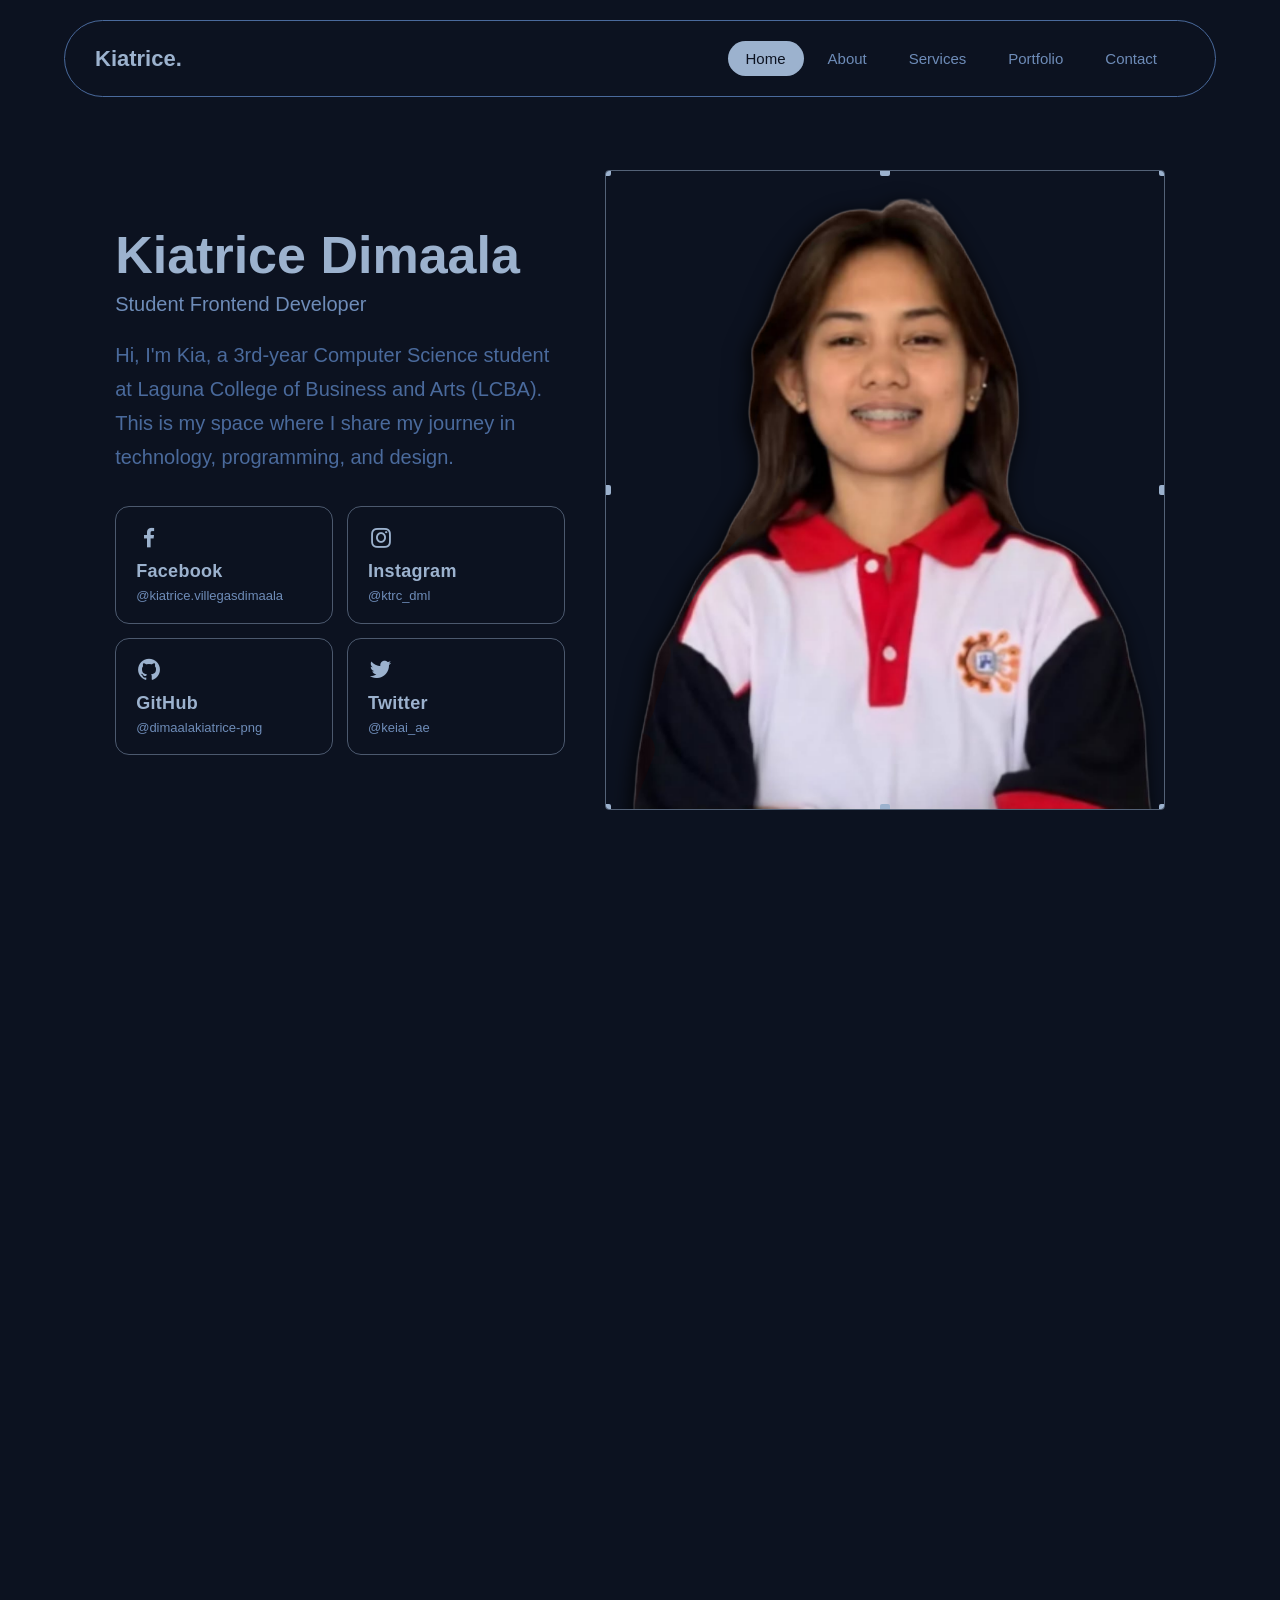
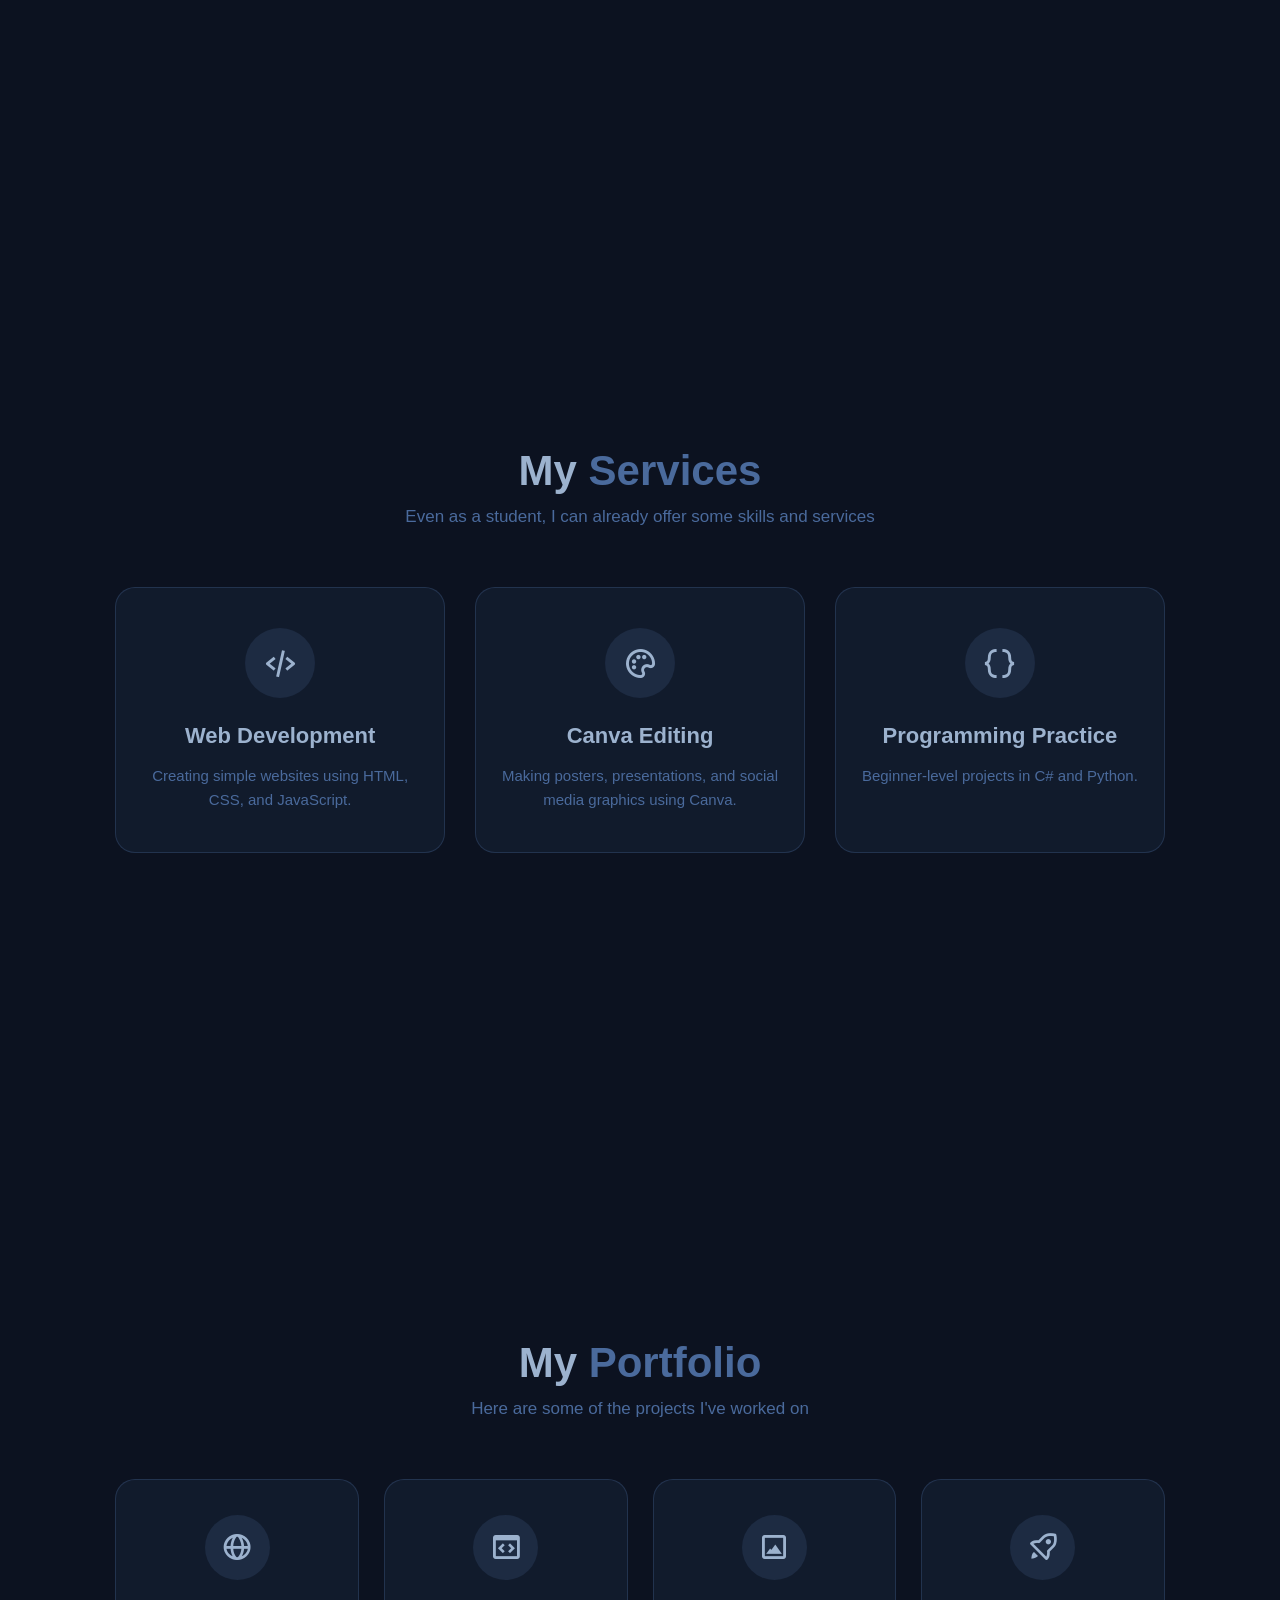
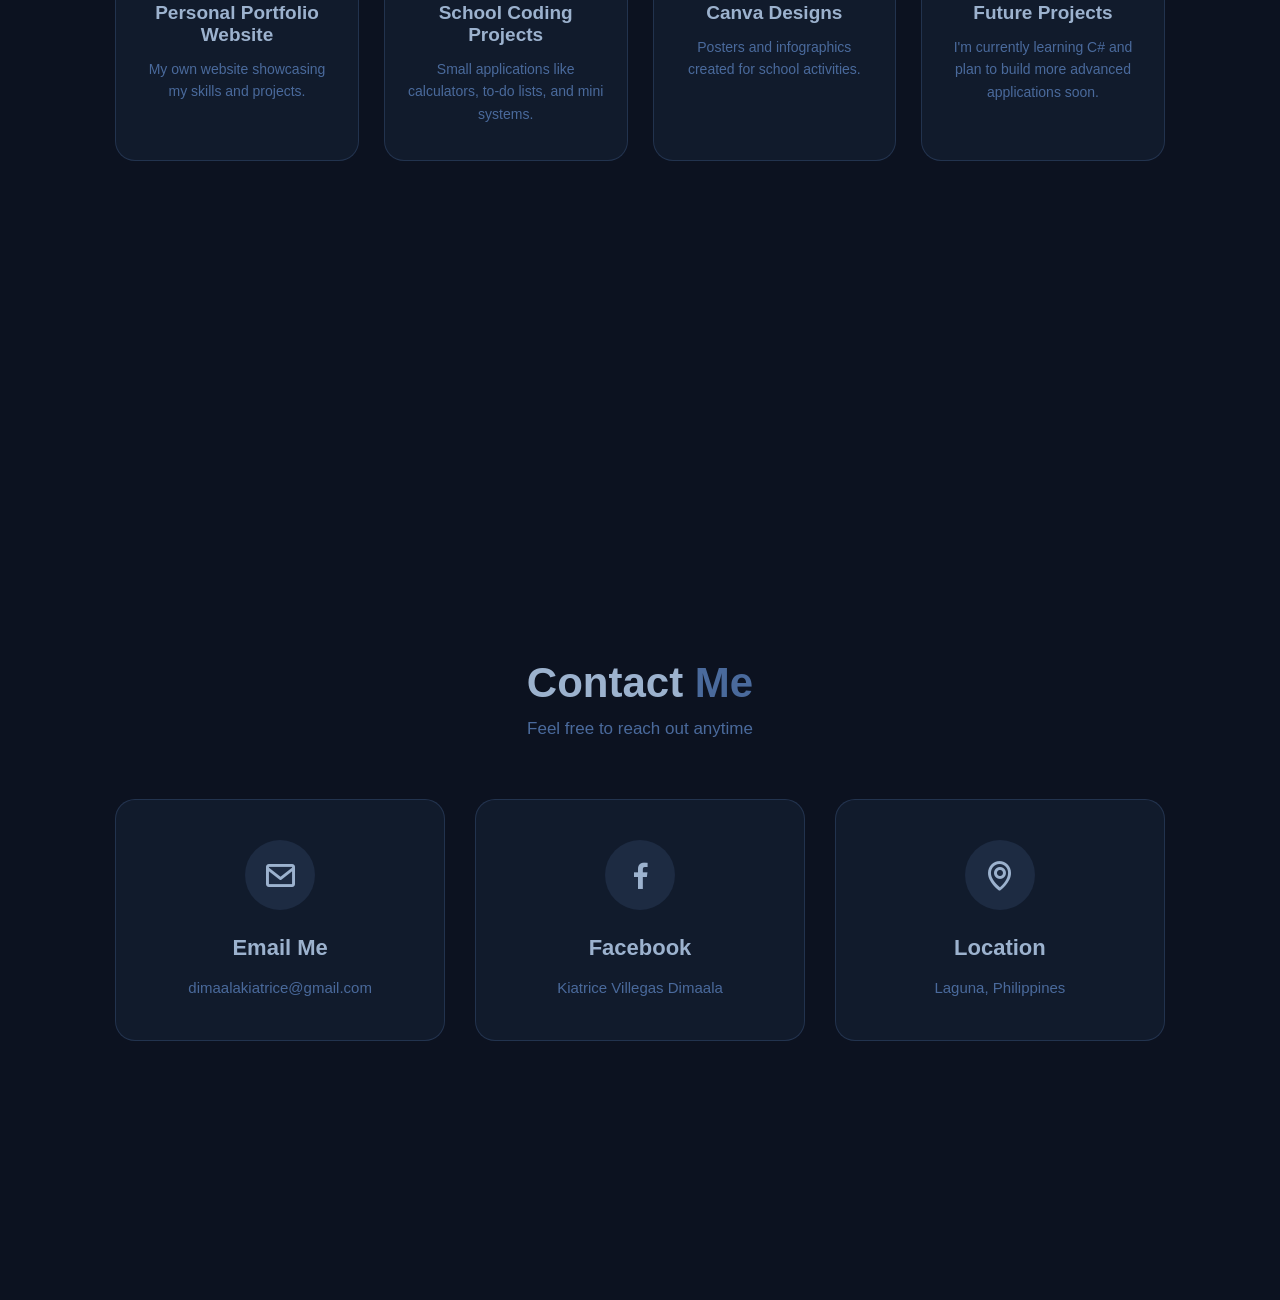
<file: kiatportfolio new 2/index.html>
<!DOCTYPE html>
<html lang="en">
<head>
    <meta charset="UTF-8">
    <meta name="viewport" content="width=device-width, initial-scale=1.0">
    <title>My Personal Portfolio</title>
    <link href='https://unpkg.com/boxicons@2.1.4/css/boxicons.min.css' rel='stylesheet'>
    <link rel="stylesheet" href="style.css">
</head>
<body class="loaded">

    <nav class="navbar">
        <a href="#" class="logo">Kiatrice.</a>
        <ul>
           <li class="active"><a href="#home">Home</a></li>
           <li><a href="#about">About</a></li>
           <li><a href="#resume">Services</a></li>
           <li><a href="#services">Portfolio</a></li>
           <li><a href="#contact">Contact</a></li>
        </ul>
    </nav>

    <section class="home" id="home">
        <div class="home-info">
            <h1 class="hello-heading">Kiatrice Dimaala</h1>
            <h2 class="home-subtitle">Student Frontend Developer</h2>
            <p>Hi, I'm Kia, a 3rd-year Computer Science student at Laguna College of Business and Arts (LCBA). This is my space where I share my journey in technology, programming, and design.</p>
            <div class="btn-sci">
                <div class="sci">
                    <a href="https://www.facebook.com/kiatrice.villegasdimaala" target="_blank" class="sci-box">
                        <i class='bx bxl-facebook'></i>
                        <h3>Facebook</h3>
                        <p>@kiatrice.villegasdimaala</p>
                    </a>
                    <a href="https://www.instagram.com/ktrc_dml?stkn=dzhqaXUwaG0xeWFn" target="_blank" class="sci-box">
                        <i class='bx bxl-instagram'></i>
                        <h3>Instagram</h3>
                        <p>@ktrc_dml</p>
                    </a>
                    <a href="https://github.com/dimaalakiatrice-png" target="_blank" class="sci-box">
                        <i class='bx bxl-github'></i>
                        <h3>GitHub</h3>
                        <p>@dimaalakiatrice-png</p>
                    </a>
                    <a href="https://x.com/keiai_ae" target="_blank" class="sci-box">
                        <i class='bx bxl-twitter'></i>
                        <h3>Twitter</h3>
                        <p>@keiai_ae</p>
                    </a>
                </div>
            </div>
        </div>

        <div class="home-img">
            <div class="img-box">
                <div class="img-item">
                    <img src="assets/profile.jpg" alt="profile">
                </div>
                <span class="corner tl"></span>
                <span class="corner tr"></span>
                <span class="corner bl"></span>
                <span class="corner br"></span>
                <span class="corner ml"></span>
                <span class="corner mr"></span>
                <span class="corner tm"></span>
                <span class="corner bm"></span>
            </div>
        </div>
    </section>

    <section class="about" id="about">
        <div class="about-container">
            <div class="about-img">
                <div class="img-box">
                    <div class="img-item">
                        <img src="assets/profile.jpg" alt="profile">
                    </div>
                </div>
            </div>

            <div class="about-info">
                <h2 class="about-heading">About <span>Me</span></h2>
                <h3 class="about-sub">Student Frontend Developer</h3>
                <p>Hi! My name is Kiatrice, and I'm a 3rd-year Computer Science student at Laguna College of Business and Arts (LCBA). I'm passionate about programming, web development, and UI/UX design. As a student, I'm continuously learning new technologies and building projects that help me grow both technically and creatively. My goal is to become a skilled developer who can create useful and innovative digital solutions.</p>
            </div>
        </div>
    </section>

    <section class="resume" id="resume">
        <div class="section-title">
            <h2>My <span>Services</span></h2>
            <p>Even as a student, I can already offer some skills and services</p>
        </div>

        <div class="services-container">
            <div class="service-box">
                <div class="service-icon">
                    <i class='bx bx-code-alt'></i>
                </div>
                <h3>Web Development</h3>
                <p>Creating simple websites using HTML, CSS, and JavaScript.</p>
            </div>

            <div class="service-box">
                <div class="service-icon">
                    <i class='bx bx-palette'></i>
                </div>
                <h3>Canva Editing</h3>
                <p>Making posters, presentations, and social media graphics using Canva.</p>
            </div>

            <div class="service-box">
                <div class="service-icon">
                    <i class='bx bx-code-curly'></i>
                </div>
                <h3>Programming Practice</h3>
                <p>Beginner-level projects in C# and Python.</p>
            </div>
        </div>
    </section>

    <section class="services" id="services">
        <div class="section-title">
            <h2>My <span>Portfolio</span></h2>
            <p>Here are some of the projects I've worked on</p>
        </div>

        <div class="portfolio-container">
            <div class="portfolio-box">
                <div class="portfolio-icon">
                    <i class='bx bx-globe'></i>
                </div>
                <h3>Personal Portfolio Website</h3>
                <p>My own website showcasing my skills and projects.</p>
            </div>

            <div class="portfolio-box">
                <div class="portfolio-icon">
                    <i class='bx bx-code-block'></i>
                </div>
                <h3>School Coding Projects</h3>
                <p>Small applications like calculators, to-do lists, and mini systems.</p>
            </div>

            <div class="portfolio-box">
                <div class="portfolio-icon">
                    <i class='bx bx-image-alt'></i>
                </div>
                <h3>Canva Designs</h3>
                <p>Posters and infographics created for school activities.</p>
            </div>

            <div class="portfolio-box">
                <div class="portfolio-icon">
                    <i class='bx bx-rocket'></i>
                </div>
                <h3>Future Projects</h3>
                <p>I'm currently learning C# and plan to build more advanced applications soon.</p>
            </div>
        </div>
    </section>

    <section class="contact" id="contact">
        <div class="section-title">
            <h2>Contact <span>Me</span></h2>
            <p>Feel free to reach out anytime</p>
        </div>

        <div class="contact-container">
            <a href="https://mail.google.com/mail/u/0/#inbox?compose=new" target="_blank" class="contact-box">
                <div class="contact-icon">
                    <i class='bx bx-envelope'></i>
                </div>
                <h3>Email Me</h3>
                <p>dimaalakiatrice@gmail.com</p>
            </a>

            <a href="https://www.facebook.com/kiatrice.villegasdimaala" target="_blank" class="contact-box">
                <div class="contact-icon">
                    <i class='bx bxl-facebook'></i>
                </div>
                <h3>Facebook</h3>
                <p>Kiatrice Villegas Dimaala</p>
            </a>

            <a href="https://www.google.com/maps/place/Laguna,+Philippines" target="_blank" class="contact-box">
                <div class="contact-icon">
                    <i class='bx bx-map'></i>
                </div>
                <h3>Location</h3>
                <p>Laguna, Philippines</p>
            </a>
        </div>
    </section>

    <script>
        const navLinks = document.querySelectorAll('.navbar ul li');
        const sections = document.querySelectorAll('section');

        navLinks.forEach(link => {
            link.addEventListener('click', function() {
                navLinks.forEach(item => item.classList.remove('active'));
                this.classList.add('active');
            });
        });

        window.addEventListener('scroll', function() {
            let current = '';
            
            sections.forEach(section => {
                const sectionTop = section.offsetTop;
                const sectionHeight = section.clientHeight;
                
                if (window.scrollY >= sectionTop - sectionHeight / 3) {
                    current = section.getAttribute('id');
                }
            });

            navLinks.forEach(item => {
                item.classList.remove('active');
                const link = item.querySelector('a');
                if (link && link.getAttribute('href') === '#' + current) {
                    item.classList.add('active');
                }
            });
        });

        const aboutSection = document.querySelector('.about');
        const aboutObserver = new IntersectionObserver(function(entries) {
            entries.forEach(entry => {
                if (entry.isIntersecting) {
                    entry.target.classList.add('show');
                } else {
                    entry.target.classList.remove('show');
                }
            });
        }, { threshold: 0.3 });

        if (aboutSection) {
            aboutObserver.observe(aboutSection);
        }
    </script>

</body>
</html>
</file>
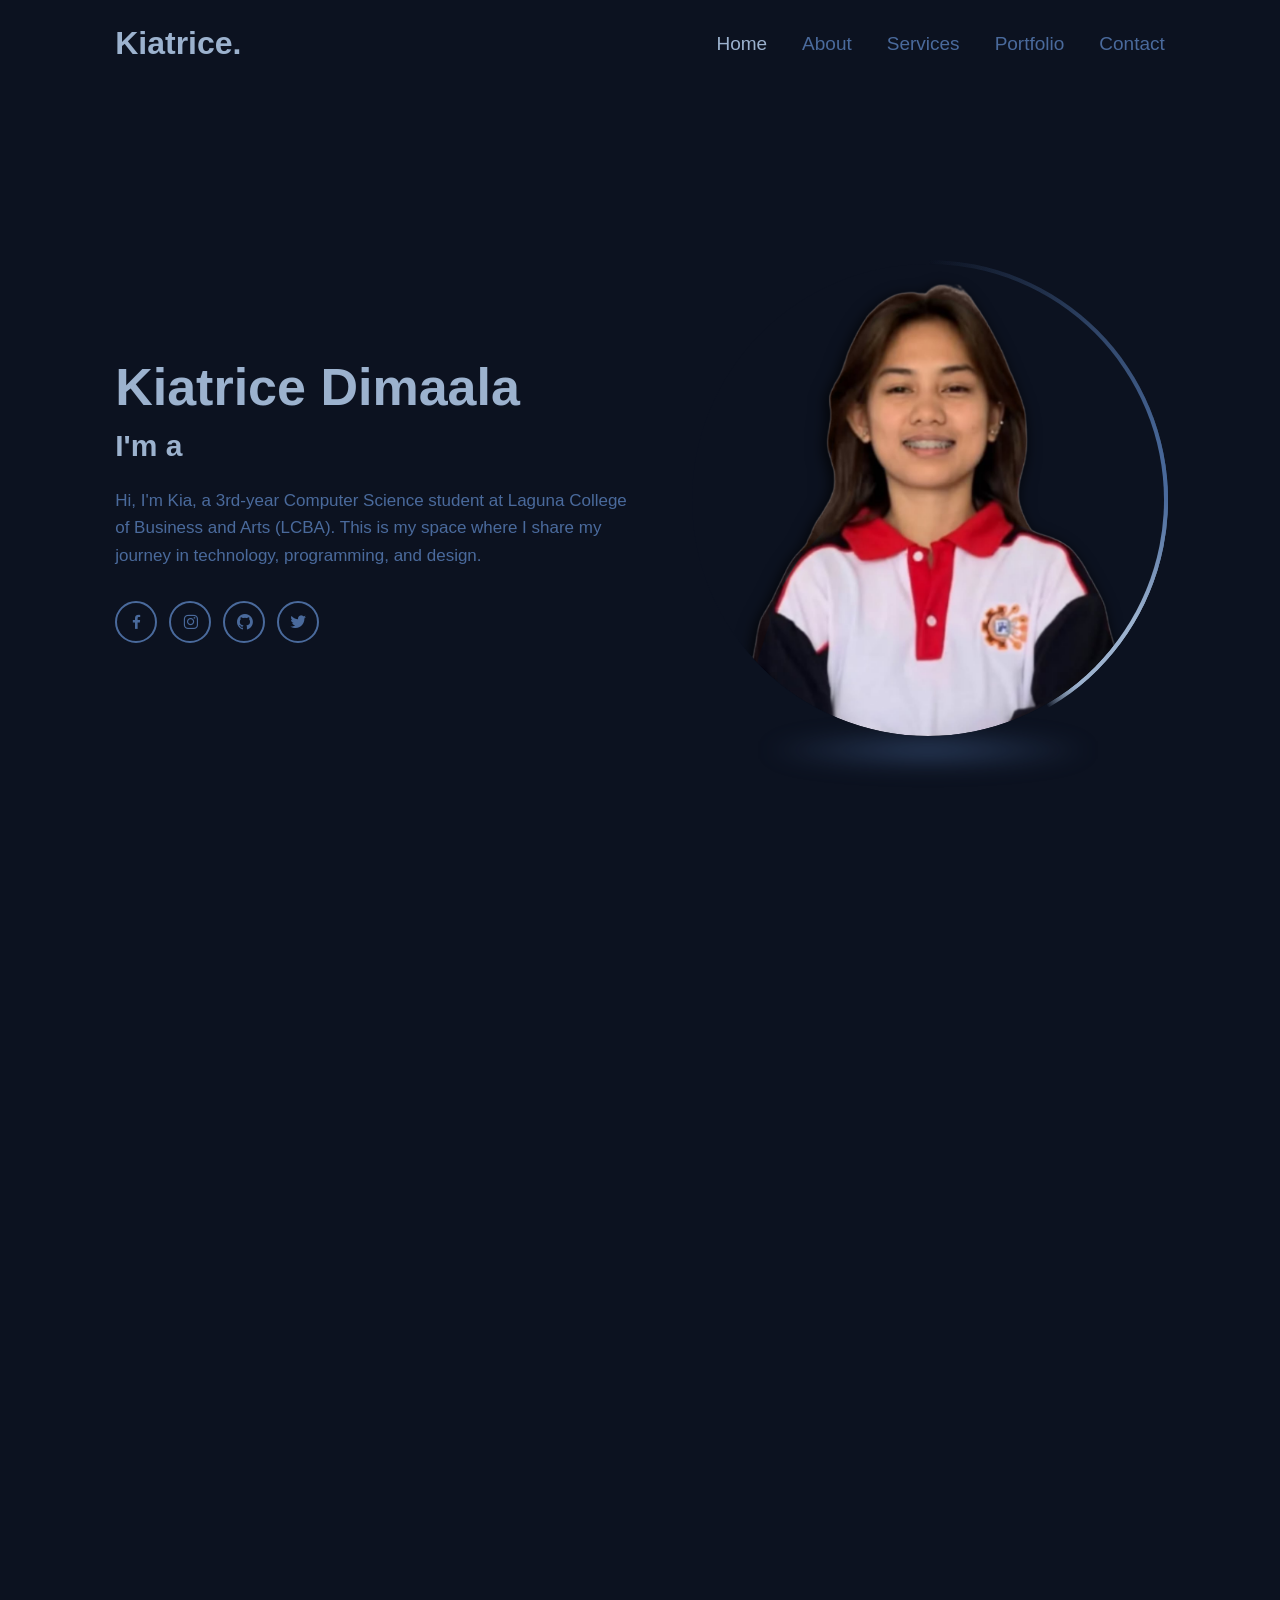
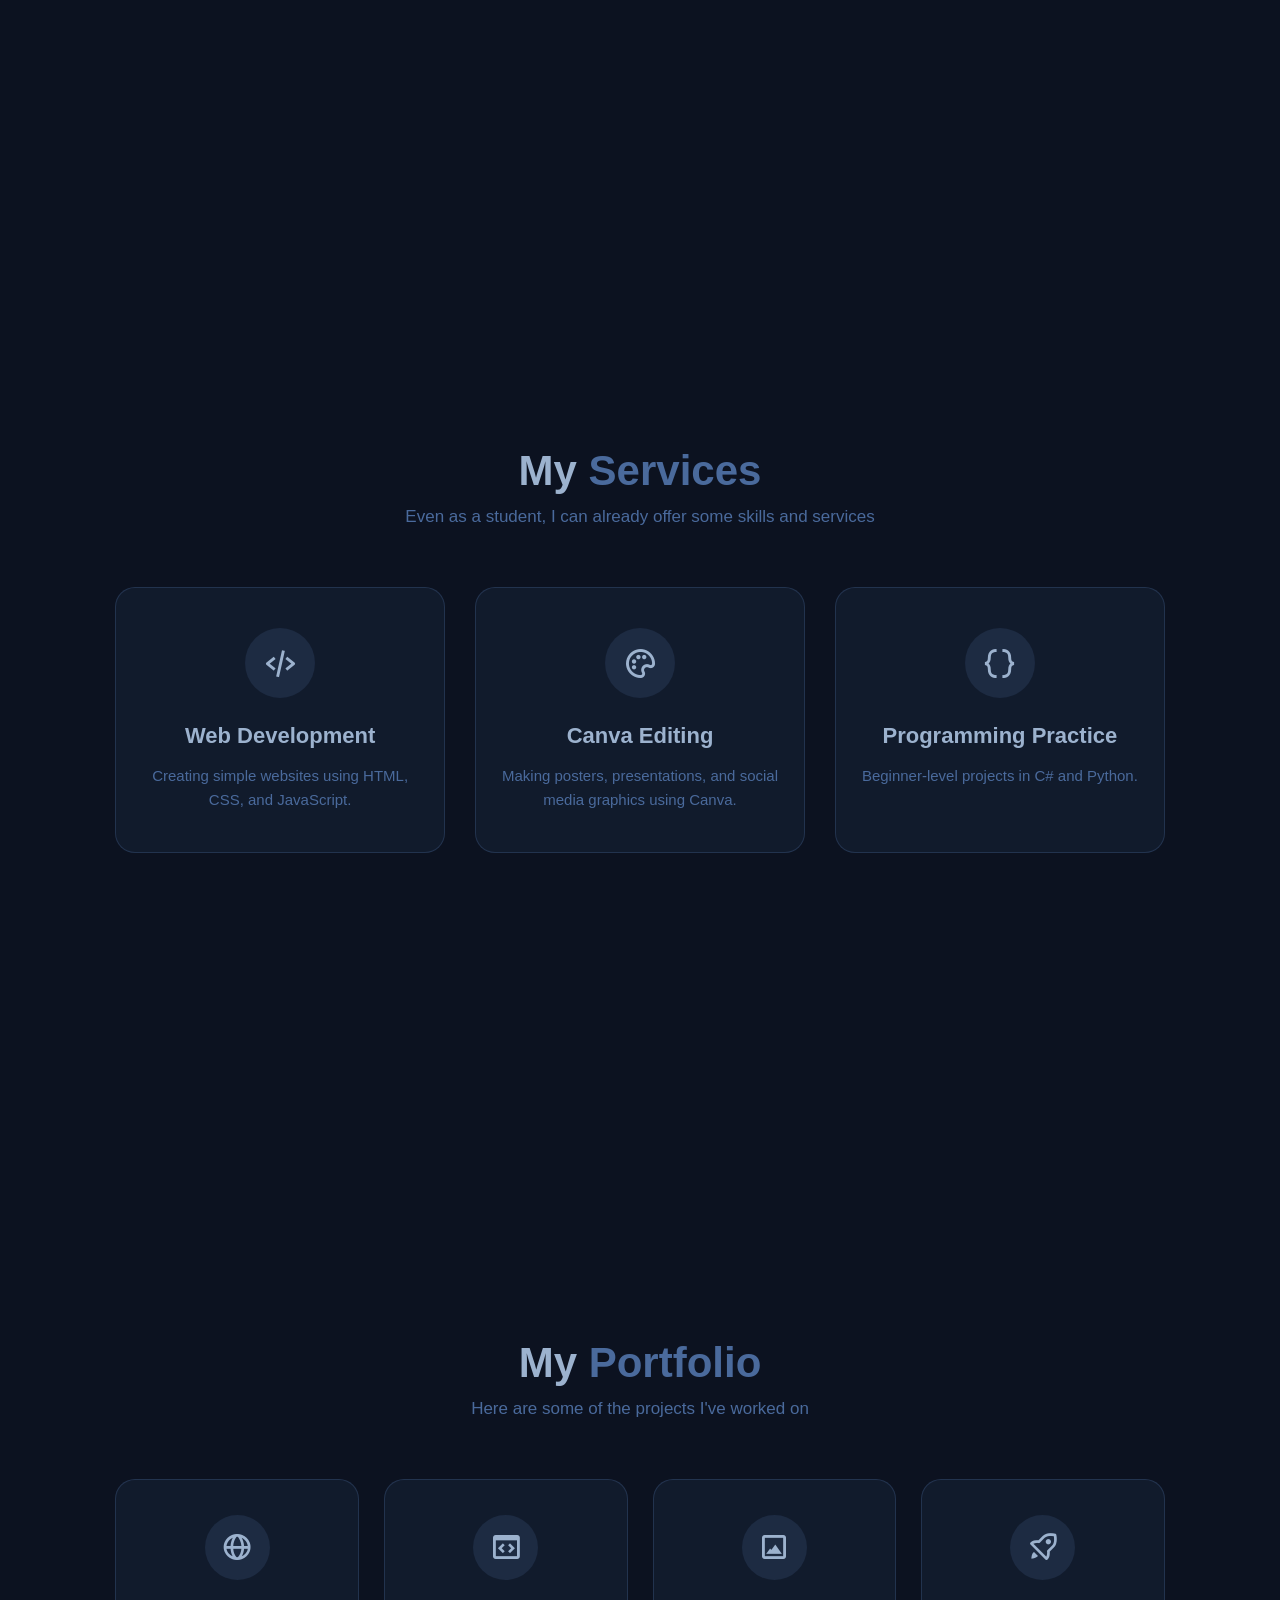
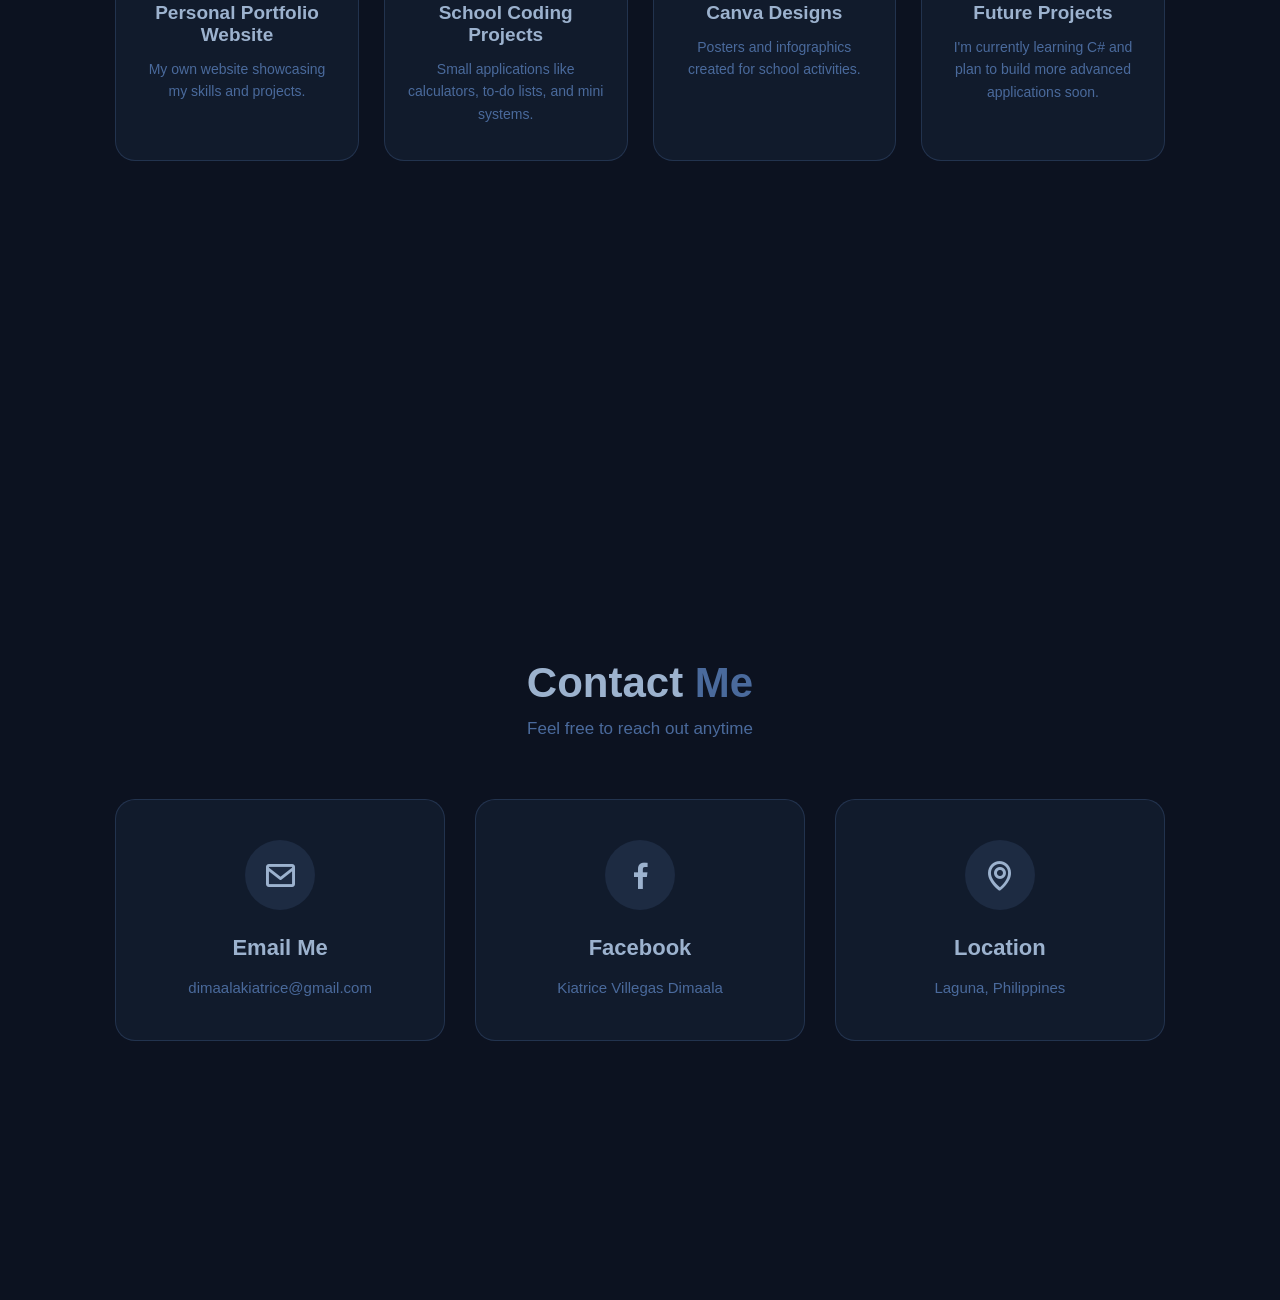
<file: kiatportfolio new/index.html>
<!DOCTYPE html>
<html lang="en">
<head>
    <meta charset="UTF-8">
    <meta name="viewport" content="width=device-width, initial-scale=1.0">
    <title>My Personal Portfolio</title>
    <link href='https://unpkg.com/boxicons@2.1.4/css/boxicons.min.css' rel='stylesheet'>
    <link rel="stylesheet" href="style.css">
</head>
<body>

    <div class="loader">
        <div class="loader-bar"></div>
        <div class="loader-bar"></div>
        <div class="loader-bar"></div>
        <div class="loader-bar"></div>
        <div class="loader-bar"></div>
    </div>

    <nav class="navbar">
        <a href="#" class="logo">Kiatrice.</a>
        <ul>
           <li class="active"><a href="#home">Home</a></li>
           <li><a href="#about">About</a></li>
           <li><a href="#resume">Services</a></li>
           <li><a href="#services">Portfolio</a></li>
           <li><a href="#contact">Contact</a></li>
        </ul>
    </nav>

    <section class="home" id="home">
        <div class="home-info">
            <h1>Kiatrice Dimaala</h1>
            <h2>I'm a
                <span class="typing-text">
                    <span class="ghost">Frontend Developer</span>
                    <span class="word word1">
                        <span class="stroke">Student</span>
                        <span class="fill">Student</span>
                        <span class="cursor">|</span>
                    </span>
                    <span class="word word2">
                        <span class="stroke">Frontend Developer</span>
                        <span class="fill">Frontend Developer</span>
                        <span class="cursor">|</span>
                    </span>
                </span>
            </h2>
            <p>Hi, I'm Kia, a 3rd-year Computer Science student at Laguna College of Business and Arts (LCBA). This is my space where I share my journey in technology, programming, and design.</p>
            <div class="btn-sci">
                <div class="sci">
                    <a href="https://www.facebook.com/kiatrice.villegasdimaala" target="_blank"><i class='bx bxl-facebook'></i></a>
                    <a href="https://www.instagram.com/ktrc_dml?stkn=dzhqaXUwaG0xeWFn" target="_blank"><i class='bx bxl-instagram'></i></a>
                    <a href="https://github.com/dimaalakiatrice-png" target="_blank"><i class='bx bxl-github'></i></a>
                    <a href="https://x.com/keiai_ae" target="_blank"><i class='bx bxl-twitter'></i></a>
                </div>
            </div>
        </div>

        <div class="home-img">
            <div class="img-box">
                <div class="img-item">
                    <img src="assets/profile.jpg" alt="profile">
                </div>
            </div>
        </div>
    </section>

    <section class="about" id="about">
        <div class="about-container">
            <div class="about-img">
                <div class="img-box">
                    <div class="img-item">
                        <img src="assets/profile.jpg" alt="profile">
                    </div>
                </div>
            </div>

            <div class="about-info">
                <h2 class="about-heading">About <span>Me</span></h2>
                <h3 class="about-sub">Student Frontend Developer</h3>
                <p>Hi! My name is Kiatrice, and I'm a 3rd-year Computer Science student at Laguna College of Business and Arts (LCBA). I'm passionate about programming, web development, and UI/UX design. As a student, I'm continuously learning new technologies and building projects that help me grow both technically and creatively. My goal is to become a skilled developer who can create useful and innovative digital solutions.</p>
            </div>
        </div>
    </section>

    <section class="resume" id="resume">
        <div class="section-title">
            <h2>My <span>Services</span></h2>
            <p>Even as a student, I can already offer some skills and services</p>
        </div>

        <div class="services-container">
            <div class="service-box">
                <div class="service-icon">
                    <i class='bx bx-code-alt'></i>
                </div>
                <h3>Web Development</h3>
                <p>Creating simple websites using HTML, CSS, and JavaScript.</p>
            </div>

            <div class="service-box">
                <div class="service-icon">
                    <i class='bx bx-palette'></i>
                </div>
                <h3>Canva Editing</h3>
                <p>Making posters, presentations, and social media graphics using Canva.</p>
            </div>

            <div class="service-box">
                <div class="service-icon">
                    <i class='bx bx-code-curly'></i>
                </div>
                <h3>Programming Practice</h3>
                <p>Beginner-level projects in C# and Python.</p>
            </div>
        </div>
    </section>

    <section class="services" id="services">
        <div class="section-title">
            <h2>My <span>Portfolio</span></h2>
            <p>Here are some of the projects I've worked on</p>
        </div>

        <div class="portfolio-container">
            <div class="portfolio-box">
                <div class="portfolio-icon">
                    <i class='bx bx-globe'></i>
                </div>
                <h3>Personal Portfolio Website</h3>
                <p>My own website showcasing my skills and projects.</p>
            </div>

            <div class="portfolio-box">
                <div class="portfolio-icon">
                    <i class='bx bx-code-block'></i>
                </div>
                <h3>School Coding Projects</h3>
                <p>Small applications like calculators, to-do lists, and mini systems.</p>
            </div>

            <div class="portfolio-box">
                <div class="portfolio-icon">
                    <i class='bx bx-image-alt'></i>
                </div>
                <h3>Canva Designs</h3>
                <p>Posters and infographics created for school activities.</p>
            </div>

            <div class="portfolio-box">
                <div class="portfolio-icon">
                    <i class='bx bx-rocket'></i>
                </div>
                <h3>Future Projects</h3>
                <p>I'm currently learning C# and plan to build more advanced applications soon.</p>
            </div>
        </div>
    </section>

    <section class="contact" id="contact">
        <div class="section-title">
            <h2>Contact <span>Me</span></h2>
            <p>Feel free to reach out anytime</p>
        </div>

        <div class="contact-container">
            <a href="https://mail.google.com/mail/u/0/#inbox?compose=new" target="_blank" class="contact-box">
                <div class="contact-icon">
                    <i class='bx bx-envelope'></i>
                </div>
                <h3>Email Me</h3>
                <p>dimaalakiatrice@gmail.com</p>
            </a>

            <a href="https://www.facebook.com/kiatrice.villegasdimaala" target="_blank" class="contact-box">
                <div class="contact-icon">
                    <i class='bx bxl-facebook'></i>
                </div>
                <h3>Facebook</h3>
                <p>Kiatrice Villegas Dimaala</p>
            </a>

            <a href="https://www.google.com/maps/place/Laguna,+Philippines" target="_blank" class="contact-box">
                <div class="contact-icon">
                    <i class='bx bx-map'></i>
                </div>
                <h3>Location</h3>
                <p>Laguna, Philippines</p>
            </a>
        </div>
    </section>

    <script>
        const navLinks = document.querySelectorAll('.navbar ul li');
        const sections = document.querySelectorAll('section');

        navLinks.forEach(link => {
            link.addEventListener('click', function() {
                navLinks.forEach(item => item.classList.remove('active'));
                this.classList.add('active');
            });
        });

        window.addEventListener('scroll', function() {
            let current = '';
            
            sections.forEach(section => {
                const sectionTop = section.offsetTop;
                const sectionHeight = section.clientHeight;
                
                if (window.scrollY >= sectionTop - sectionHeight / 3) {
                    current = section.getAttribute('id');
                }
            });

            navLinks.forEach(item => {
                item.classList.remove('active');
                const link = item.querySelector('a');
                if (link && link.getAttribute('href') === '#' + current) {
                    item.classList.add('active');
                }
            });
        });

        window.addEventListener('load', function() {
            document.body.classList.add('loaded');
        });

        const aboutSection = document.querySelector('.about');
        const aboutObserver = new IntersectionObserver(function(entries) {
            entries.forEach(entry => {
                if (entry.isIntersecting) {
                    entry.target.classList.add('show');
                } else {
                    entry.target.classList.remove('show');
                }
            });
        }, { threshold: 0.3 });

        if (aboutSection) {
            aboutObserver.observe(aboutSection);
        }
    </script>

</body>
</html>
</file>
<file: kiatportfolio new 2/style.css>
* {
    margin: 0;
    padding: 0;
    box-sizing: border-box;
    font-family: 'Poppins', sans-serif;
}

html {
    scroll-behavior: smooth;
}

body {
    background: #0C1220;
    overflow-x: hidden;
}

body::-webkit-scrollbar {
    display: none;
}

body {
    -ms-overflow-style: none;
    scrollbar-width: none;
}

a {
    color: #9CB2CE;
    text-decoration: none;
}

.navbar {
    position: fixed;
    left: 50%;
    top: 20px;
    transform: translateX(-50%);
    width: 90%;
    max-width: 1200px;
    padding: 14px 30px;
    display: flex;
    justify-content: space-between;
    align-items: center;
    z-index: 100;
    background: #0C1220;
    border: 1px solid #4A6A9C;
    border-radius: 40px;
}

.navbar .logo {
    display: flex;
    align-items: center;
    gap: 10px;
    font-size: 22px;
    font-weight: 700;
    color: #9CB2CE;
}

.navbar ul {
    display: flex;
    list-style: none;
    gap: 6px;
    padding: 6px 10px;
    border: none;
    background: transparent;
    border-radius: 30px;
}

.navbar ul li {
    font-size: 15px;
    font-weight: 500;
}

.navbar ul li a {
    display: block;
    padding: 9px 18px;
    border-radius: 24px;
    transition: all .3s;
    color: #6E8CB8;
}

.navbar ul li:hover a {
    color: #9CB2CE;
    background: rgba(156, 178, 206, 0.08);
}

.navbar ul li.active a {
    color: #0C1220;
    background: #9CB2CE;
}

.home {
    min-height: 100vh;
    display: flex;
    align-items: center;
    justify-content: space-between;
    padding: 140px 9% 60px;
    gap: 40px;
}

.home-info {
    max-width: 680px;
}

.hello-heading {
    color: #9CB2CE;
    font-size: 52px;
    font-weight: 700;
    margin-bottom: 8px;
    opacity: 0;
    transform: translateX(-60px);
    animation: slideIn 0.8s ease 0.2s forwards;
}

.home-subtitle {
    color: #6E8CB8;
    font-size: 20px;
    font-weight: 500;
    margin-bottom: 22px;
    opacity: 0;
    transform: translateX(-60px);
    animation: slideIn 0.8s ease 0.3s forwards;
}

.home-info p {
    color: #4A6A9C;
    font-size: 20px;
    line-height: 1.7;
    margin-bottom: 32px;
    max-width: 600px;
    opacity: 0;
    transform: translateX(-60px);
    animation: slideIn 0.8s ease 0.4s forwards;
}

@keyframes slideIn {
    0% { opacity: 0; transform: translateX(-60px); }
    100% { opacity: 1; transform: translateX(0); }
}

.btn-sci {
    opacity: 0;
    transform: translateX(-60px);
    animation: slideIn 0.8s ease 0.6s forwards;
}

.sci {
    display: grid;
    grid-template-columns: repeat(2, 1fr);
    gap: 14px;
    max-width: 560px;
}

.sci-box {
    display: flex;
    flex-direction: column;
    align-items: flex-start;
    gap: 6px;
    padding: 18px 20px;
    background: transparent;
    border: 1.5px solid rgba(156, 178, 206, 0.45);
    border-radius: 14px;
    transition: .3s ease;
    text-align: left;
}

.sci-box i {
    font-size: 26px;
    color: #9CB2CE;
    margin-bottom: 4px;
    transition: .3s;
}

.sci-box h3 {
    font-size: 18px;
    font-weight: 700;
    color: #9CB2CE;
    letter-spacing: 0.3px;
    margin: 0;
    transition: .3s;
}

.sci-box p {
    font-size: 13px;
    color: #6E8CB8;
    margin: 0;
    line-height: 1.3;
    word-break: break-all;
    transition: .3s;
}

.sci-box:hover {
    background: rgba(74, 106, 156, 0.12);
    border-color: #9CB2CE;
    transform: translateY(-4px);
}

.sci-box:hover i,
.sci-box:hover h3 {
    color: #B8CBE4;
}

.home-img {
    position: relative;
    width: 560px;
    height: 640px;
    flex-shrink: 0;
}

.home-img .img-box {
    position: relative;
    width: 100%;
    height: 100%;
    border: 1px solid rgba(156, 178, 206, 0.5);
    border-radius: 4px;
    display: flex;
    justify-content: center;
    align-items: center;
    overflow: hidden;
    opacity: 0;
    animation: fadeIn 0.8s ease 0.5s forwards;
}

@keyframes fadeIn {
    0% { opacity: 0; }
    100% { opacity: 1; }
}

.home-img .img-box .img-item {
    position: relative;
    width: 100%;
    height: 100%;
    background: #0C1220;
    display: flex;
    justify-content: center;
    align-items: center;
    overflow: hidden;
    z-index: 1;
}

.home-img .img-box .img-item img {
    width: 100%;
    height: 100%;
    object-fit: cover;
}

.corner {
    position: absolute;
    width: 10px;
    height: 10px;
    background: #9CB2CE;
    border-radius: 2px;
    z-index: 2;
}

.corner.tl { top: -5px; left: -5px; }
.corner.tr { top: -5px; right: -5px; }
.corner.bl { bottom: -5px; left: -5px; }
.corner.br { bottom: -5px; right: -5px; }
.corner.tm { top: -5px; left: 50%; transform: translateX(-50%); }
.corner.bm { bottom: -5px; left: 50%; transform: translateX(-50%); }
.corner.ml { top: 50%; left: -5px; transform: translateY(-50%); }
.corner.mr { top: 50%; right: -5px; transform: translateY(-50%); }

.about {
    min-height: 100vh;
    position: relative;
    background: #0C1220;
    padding: 100px 9%;
    display: flex;
    align-items: center;
    justify-content: center;
    overflow: hidden;
}

.about-container {
    display: grid;
    grid-template-columns: 1.1fr 1.3fr;
    gap: 60px;
    max-width: 1300px;
    width: 100%;
    align-items: center;
}

.about-img {
    position: relative;
    width: 100%;
    aspect-ratio: 1 / 1;
    max-width: 520px;
    margin: 0 auto;
    opacity: 0;
    transform: translateX(-150px);
    transition: opacity 1s ease, transform 1s ease;
}

.about.show .about-img {
    opacity: 1;
    transform: translateX(0);
}

.about-img .img-box {
    position: relative;
    width: 100%;
    height: 100%;
    border-radius: 50%;
    padding: 4px;
    display: flex;
    justify-content: center;
    align-items: center;
    overflow: hidden;
    border: 2px solid rgba(156, 178, 206, 0.45);
}

.about-img .img-box .img-item {
    position: relative;
    width: 100%;
    height: 100%;
    background: #0C1220;
    border-radius: 50%;
    display: flex;
    justify-content: center;
    align-items: center;
    overflow: hidden;
    z-index: 1;
}

.about-img .img-box .img-item img {
    width: 100%;
    height: 100%;
    object-fit: cover;
    border-radius: 50%;
}

.about-info {
    display: flex;
    flex-direction: column;
    gap: 12px;
    opacity: 0;
    transform: translateX(150px);
    transition: opacity 1s ease, transform 1s ease;
}

.about.show .about-info {
    opacity: 1;
    transform: translateX(0);
}

.about-heading {
    color: #9CB2CE;
    font-size: 42px;
    font-weight: 700;
    line-height: 1.2;
}

.about-heading span {
    color: #4A6A9C;
}

.about-sub {
    color: #4A6A9C;
    font-size: 18px;
    font-weight: 500;
    letter-spacing: 1px;
    text-transform: uppercase;
    margin-bottom: 12px;
}

.about-info p {
    color: #9CB2CE;
    font-size: 17px;
    line-height: 1.8;
}

.resume,
.services,
.contact {
    min-height: 100vh;
    position: relative;
    background: #0C1220;
    padding: 100px 9%;
    display: flex;
    flex-direction: column;
    justify-content: center;
    align-items: center;
}

.section-title {
    text-align: center;
    margin-bottom: 60px;
    width: 100%;
}

.section-title h2 {
    color: #9CB2CE;
    font-size: 42px;
    font-weight: 700;
    margin-bottom: 12px;
}

.section-title h2 span {
    color: #4A6A9C;
}

.section-title p {
    color: #4A6A9C;
    font-size: 17px;
}

.services-container {
    display: grid;
    grid-template-columns: repeat(3, 1fr);
    gap: 30px;
    max-width: 1100px;
    margin: 0 auto;
    width: 100%;
}

.service-box {
    background: rgba(74, 106, 156, 0.1);
    border: 1px solid rgba(74, 106, 156, 0.3);
    border-radius: 20px;
    padding: 40px 25px;
    text-align: center;
}

.service-icon {
    width: 70px;
    height: 70px;
    margin: 0 auto 25px;
    background: rgba(74, 106, 156, 0.2);
    border-radius: 50%;
    display: flex;
    align-items: center;
    justify-content: center;
    font-size: 35px;
    color: #9CB2CE;
}

.service-box h3 {
    color: #9CB2CE;
    font-size: 22px;
    font-weight: 600;
    margin-bottom: 15px;
}

.service-box p {
    color: #4A6A9C;
    font-size: 15px;
    line-height: 1.6;
}

.portfolio-container {
    display: grid;
    grid-template-columns: repeat(4, 1fr);
    gap: 25px;
    max-width: 1200px;
    margin: 0 auto;
    width: 100%;
}

.portfolio-box {
    background: rgba(74, 106, 156, 0.1);
    border: 1px solid rgba(74, 106, 156, 0.3);
    border-radius: 20px;
    padding: 35px 22px;
    text-align: center;
}

.portfolio-icon {
    width: 65px;
    height: 65px;
    margin: 0 auto 22px;
    background: rgba(74, 106, 156, 0.2);
    border-radius: 50%;
    display: flex;
    align-items: center;
    justify-content: center;
    font-size: 32px;
    color: #9CB2CE;
}

.portfolio-box h3 {
    color: #9CB2CE;
    font-size: 19px;
    font-weight: 600;
    margin-bottom: 12px;
}

.portfolio-box p {
    color: #4A6A9C;
    font-size: 14px;
    line-height: 1.6;
}

.contact-container {
    display: grid;
    grid-template-columns: repeat(3, 1fr);
    gap: 30px;
    max-width: 1100px;
    margin: 0 auto;
    width: 100%;
}

.contact-box {
    background: rgba(74, 106, 156, 0.1);
    border: 1px solid rgba(74, 106, 156, 0.3);
    border-radius: 20px;
    padding: 40px 25px;
    text-align: center;
    transition: .3s ease;
    display: block;
}

.contact-box:hover {
    background: rgba(74, 106, 156, 0.2);
    border-color: #9CB2CE;
    transform: translateY(-5px);
}

.contact-icon {
    width: 70px;
    height: 70px;
    margin: 0 auto 25px;
    background: rgba(74, 106, 156, 0.2);
    border-radius: 50%;
    display: flex;
    align-items: center;
    justify-content: center;
    font-size: 35px;
    color: #9CB2CE;
}

.contact-box h3 {
    color: #9CB2CE;
    font-size: 22px;
    font-weight: 600;
    margin-bottom: 15px;
}

.contact-box p {
    color: #4A6A9C;
    font-size: 15px;
    line-height: 1.6;
    word-break: break-word;
}

@media (max-width: 991px) {
    .navbar {
        padding: 12px 18px;
        width: 94%;
    }

    .navbar .logo {
        font-size: 18px;
    }

    .navbar ul li a {
        padding: 8px 12px;
        font-size: 13px;
    }

    .home {
        flex-direction: column-reverse;
        justify-content: center;
        align-items: center;
        text-align: center;
        padding: 150px 5% 60px;
        gap: 50px;
    }

    .home-info {
        max-width: 100%;
    }

    .hello-heading {
        font-size: 42px;
        text-align: center;
    }

    .home-subtitle {
        font-size: 18px;
        text-align: center;
    }

    .home-info p {
        text-align: center;
        margin-left: auto;
        margin-right: auto;
    }

    .sci {
        justify-content: center;
        margin: 0 auto;
    }

    .home-img {
        width: 400px;
        height: 460px;
    }

    .about {
        padding: 80px 5%;
    }

    .about-container {
        grid-template-columns: 1fr;
        gap: 40px;
        text-align: center;
    }

    .about-img {
        max-width: 380px;
        transform: translateX(-100px);
    }

    .about-info {
        transform: translateX(100px);
        align-items: center;
    }

    .about-heading {
        font-size: 36px;
    }

    .resume,
    .services,
    .contact {
        padding: 80px 5%;
    }

    .services-container {
        grid-template-columns: repeat(2, 1fr);
        gap: 25px;
    }

    .portfolio-container {
        grid-template-columns: repeat(2, 1fr);
        gap: 20px;
    }

    .contact-container {
        grid-template-columns: repeat(2, 1fr);
        gap: 25px;
    }
}

@media (max-width: 768px) {
    .navbar ul {
        display: none;
    }

    .hello-heading {
        font-size: 36px;
    }

    .home-subtitle {
        font-size: 16px;
    }

    .about-heading {
        font-size: 30px;
    }

    .about-sub {
        font-size: 15px;
    }

    .about-info p {
        font-size: 15px;
    }
}

@media (max-width: 600px) {
    .navbar {
        padding: 10px 16px;
    }

    .navbar .logo {
        font-size: 16px;
    }

    .home {
        padding: 120px 5% 50px;
        gap: 40px;
    }

    .hello-heading {
        font-size: 30px;
        margin-bottom: 6px;
    }

    .home-subtitle {
        font-size: 15px;
        margin-bottom: 16px;
    }

    .home-info p {
        font-size: 16px;
    }

    .sci {
        grid-template-columns: 1fr;
        gap: 12px;
        max-width: 100%;
    }

    .sci-box {
        padding: 14px 16px;
        flex-direction: row;
        align-items: center;
        gap: 14px;
    }

    .sci-box i {
        margin-bottom: 0;
        font-size: 22px;
    }

    .sci-box h3 {
        font-size: 16px;
    }

    .sci-box p {
        font-size: 12px;
        margin-left: auto;
    }

    .home-img {
        width: 300px;
        height: 340px;
    }

    .about {
        padding: 70px 5%;
    }

    .about-container {
        gap: 30px;
    }

    .about-img {
        max-width: 280px;
    }

    .about-heading {
        font-size: 26px;
    }

    .about-sub {
        font-size: 12px;
    }

    .about-info p {
        font-size: 14px;
    }

    .resume,
    .services,
    .contact {
        padding: 70px 5%;
    }

    .section-title {
        margin-bottom: 40px;
    }

    .section-title h2 {
        font-size: 30px;
    }

    .section-title p {
        font-size: 15px;
    }

    .services-container {
        grid-template-columns: 1fr;
        gap: 20px;
    }

    .portfolio-container {
        grid-template-columns: 1fr;
        gap: 20px;
    }

    .contact-container {
        grid-template-columns: 1fr;
        gap: 20px;
    }

    .service-box,
    .portfolio-box,
    .contact-box {
        padding: 30px 22px;
    }

    .service-icon,
    .portfolio-icon,
    .contact-icon {
        width: 60px;
        height: 60px;
        font-size: 30px;
        margin-bottom: 18px;
    }

    .service-box h3,
    .contact-box h3 {
        font-size: 19px;
    }

    .service-box p,
    .contact-box p {
        font-size: 14px;
    }

    .portfolio-box h3 {
        font-size: 17px;
    }

    .portfolio-box p {
        font-size: 14px;
    }
}

@media (max-width: 400px) {
    .home-info h1,
    .hello-heading {
        font-size: 30px;
    }

    .home-img {
        width: 240px;
        height: 280px;
    }

    .about-img {
        max-width: 220px;
    }

    .about-heading {
        font-size: 22px;
    }
}
</file>
<file: kiatportfolio new/style.css>
* {
    margin: 0;
    padding: 0;
    box-sizing: border-box;
    font-family: 'Poppins', sans-serif;
}

html {
    scroll-behavior: smooth;
}

body {
    background: #0C1220;
    overflow-x: hidden;
}

body:not(.loaded) {
    overflow: hidden;
    height: 100vh;
}

body::-webkit-scrollbar {
    display: none;
}

body {
    -ms-overflow-style: none;
    scrollbar-width: none;
}

a {
    color: #9CB2CE;
    text-decoration: none;
}

.loader {
    position: fixed;
    top: 0;
    left: 0;
    width: 100%;
    height: 100vh;
    background: #0C1220;
    display: flex;
    flex-direction: row;
    justify-content: center;
    align-items: flex-start;
    gap: 0;
    z-index: 9999;
    overflow: hidden;
    animation: hideLoader 0.4s ease 1.8s forwards;
}

.loader-bar {
    flex: 1;
    height: 100vh;
    background: #4A6A9C;
    transform: translateY(-100%);
    animation: dropBar 0.3s ease-in forwards;
}

.loader-bar:nth-child(1) { animation-delay: 0s; }
.loader-bar:nth-child(2) { animation-delay: 0.3s; }
.loader-bar:nth-child(3) { animation-delay: 0.6s; }
.loader-bar:nth-child(4) { animation-delay: 0.9s; }
.loader-bar:nth-child(5) { animation-delay: 1.2s; }

@keyframes dropBar {
    0% { transform: translateY(-100%); }
    100% { transform: translateY(0); }
}

@keyframes hideLoader {
    0% { opacity: 1; visibility: visible; }
    100% { opacity: 0; visibility: hidden; }
}

.navbar {
    position: fixed;
    left: 0;
    top: 0;
    width: 100%;
    padding: 25px 9%;
    display: flex;
    justify-content: space-between;
    align-items: center;
    z-index: 100;
    background: #0C1220;
}

.navbar .logo {
    font-size: 32px;
    font-weight: 700;
    color: #9CB2CE;
}

.navbar ul {
    display: flex;
    list-style: none;
}

.navbar ul li {
    margin-left: 35px;
    font-size: 19px;
    font-weight: 500;
}

.navbar ul li a {
    transition: color .3s;
    color: #4A6A9C;
}

.navbar ul li:hover a,
.navbar ul li.active a {
    color: #9CB2CE;
}

.home {
    min-height: 100vh;
    display: flex;
    align-items: center;
    justify-content: space-between;
    padding: 100px 9% 0;
    gap: 40px;
}

.home-info {
    max-width: 680px;
}

.home-info h1 {
    color: #9CB2CE;
    font-size: 52px;
    font-weight: 700;
    margin-bottom: 10px;
    opacity: 0;
    transform: translateX(-100px);
    animation: slideIn 0.8s ease 2s forwards;
}

.home-info h2 {
    color: #9CB2CE;
    font-size: 30px;
    font-weight: 600;
    margin-bottom: 22px;
    display: flex;
    align-items: baseline;
    gap: 8px;
    min-height: 38px;
    line-height: 38px;
    flex-wrap: wrap;
    opacity: 0;
    transform: translateX(-100px);
    animation: slideIn 0.8s ease 2.2s forwards;
}

.home-info p {
    color: #4A6A9C;
    font-size: 17px;
    line-height: 1.6;
    margin-bottom: 32px;
    opacity: 0;
    transform: translateX(-100px);
    animation: slideIn 0.8s ease 2.4s forwards;
}

@keyframes slideIn {
    0% { opacity: 0; transform: translateX(-100px); }
    100% { opacity: 1; transform: translateX(0); }
}

.typing-text {
    position: relative;
    display: inline-block;
    vertical-align: baseline;
    height: 38px;
    line-height: 38px;
    min-width: 18ch;
    max-width: 100%;
}

.typing-text .ghost {
    display: inline-block;
    visibility: hidden;
    white-space: nowrap;
    font-size: 30px;
    font-weight: 600;
    line-height: 38px;
}

.word {
    position: absolute;
    top: 0;
    left: 0;
    display: block;
    white-space: nowrap;
    font-size: 30px;
    font-weight: 600;
    line-height: 38px;
}

.word .stroke {
    color: transparent;
    -webkit-text-stroke: 1px #4A6A9C;
    opacity: 0;
}

.word .fill {
    position: absolute;
    top: 0;
    left: 0;
    display: block;
    color: #4A6A9C;
    overflow: hidden;
    white-space: nowrap;
    line-height: 38px;
    width: 0;
    -webkit-text-stroke: 1px transparent;
}

.word .cursor {
    position: absolute;
    top: 0;
    left: 0;
    display: block;
    color: #4A6A9C;
    font-weight: 300;
    line-height: 38px;
    opacity: 0;
    visibility: hidden;
}

.word1 .stroke { animation: stroke1 14s ease-in-out 2s infinite; }
.word1 .fill   { animation: fill1   14s linear 2s infinite; }
.word1 .cursor { animation: cursor1 14s linear 2s infinite; }

.word2 .stroke { animation: stroke2 14s ease-in-out 2s infinite; }
.word2 .fill   { animation: fill2   14s linear 2s infinite; }
.word2 .cursor { animation: cursor2 14s linear 2s infinite; }

@keyframes stroke1 {
    0%        { opacity: 0; }
    2%, 26%   { opacity: 1; }
    30%       { opacity: 1; }
    32%, 100% { opacity: 0; }
}

@keyframes fill1 {
    0%       { width: 0; }
    4%       { width: 0; }
    26%      { width: 100%; }
    30%      { width: 100%; }
    32%      { width: 0; }
    100%     { width: 0; }
}

@keyframes cursor1 {
    0%       { left: 0; opacity: 0; visibility: hidden; }
    3.9%     { left: 0; opacity: 0; visibility: hidden; }
    4%       { left: 0; opacity: 1; visibility: visible; }
    26%      { left: 100%; opacity: 1; visibility: visible; }
    30%      { left: 100%; opacity: 1; visibility: visible; }
    31.9%    { left: 0; opacity: 1; visibility: visible; }
    32%      { left: 0; opacity: 0; visibility: hidden; }
    100%     { left: 0; opacity: 0; visibility: hidden; }
}

@keyframes stroke2 {
    0%, 52%   { opacity: 0; }
    54%, 78%  { opacity: 1; }
    82%       { opacity: 1; }
    84%, 100% { opacity: 0; }
}

@keyframes fill2 {
    0%       { width: 0; }
    56%      { width: 0; }
    78%      { width: 100%; }
    82%      { width: 100%; }
    84%      { width: 0; }
    100%     { width: 0; }
}

@keyframes cursor2 {
    0%       { left: 0; opacity: 0; visibility: hidden; }
    55.9%    { left: 0; opacity: 0; visibility: hidden; }
    56%      { left: 0; opacity: 1; visibility: visible; }
    78%      { left: 100%; opacity: 1; visibility: visible; }
    82%      { left: 100%; opacity: 1; visibility: visible; }
    83.9%    { left: 0; opacity: 1; visibility: visible; }
    84%      { left: 0; opacity: 0; visibility: hidden; }
    100%     { left: 0; opacity: 0; visibility: hidden; }
}

.btn-sci {
    display: flex;
    align-items: center;
    gap: 25px;
    opacity: 0;
    transform: translateX(-100px);
    animation: slideIn 0.8s ease 2.6s forwards;
}

.sci {
    display: flex;
    gap: 12px;
}

.sci a {
    width: 42px;
    height: 42px;
    border: 2px solid #4A6A9C;
    border-radius: 50%;
    display: flex;
    align-items: center;
    justify-content: center;
    font-size: 19px;
    color: #4A6A9C;
    transition: .3s;
    opacity: 0;
    transform: translateX(-50px);
    animation: slideInIcon 0.5s ease forwards;
}

.sci a:nth-child(1) { animation-delay: 2.8s; }
.sci a:nth-child(2) { animation-delay: 3s; }
.sci a:nth-child(3) { animation-delay: 3.2s; }
.sci a:nth-child(4) { animation-delay: 3.4s; }

@keyframes slideInIcon {
    0% { opacity: 0; transform: translateX(-50px); }
    100% { opacity: 1; transform: translateX(0); }
}

.sci a:hover {
    background: #4A6A9C;
    color: #0C1220;
    transform: translateY(-3px);
    box-shadow: 0 0 15px rgba(74, 106, 156, 0.6);
}

.home-img {
    position: relative;
    width: 480px;
    height: 480px;
    flex-shrink: 0;
    transform: translateX(3px);
}

.home-img .img-box {
    position: relative;
    width: 100%;
    height: 100%;
    border-radius: 50%;
    padding: 4px;
    display: flex;
    justify-content: center;
    align-items: center;
    overflow: hidden;
}

.home-img .img-box::before,
.home-img .img-box::after {
    content: '';
    position: absolute;
    width: 200%;
    height: 200%;
    background: conic-gradient(
        from 0deg,
        transparent 0deg,
        rgba(74, 106, 156, 0.2) 30deg,
        rgba(74, 106, 156, 0.5) 60deg,
        #4A6A9C 90deg,
        #9CB2CE 120deg,
        #9CB2CE 140deg,
        transparent 150deg,
        transparent 360deg
    );
    animation: spinRing 10s linear infinite;
}

.home-img .img-box::after {
    animation-delay: -5s;
}

.home-img .img-box .img-item {
    position: relative;
    width: 100%;
    height: 100%;
    background: #0C1220;
    border-radius: 50%;
    display: flex;
    justify-content: center;
    align-items: center;
    overflow: hidden;
    z-index: 1;
}

.home-img .img-box .img-item img {
    width: 100%;
    height: 100%;
    object-fit: cover;
    border-radius: 50%;
    opacity: 0;
    animation: imgReveal 1s ease 2s forwards;
}

@keyframes imgReveal {
    0% { opacity: 0; filter: brightness(0.5); }
    100% { opacity: 1; filter: brightness(1); }
}

.home-img::after {
    content: '';
    position: absolute;
    bottom: -30px;
    left: 50%;
    transform: translateX(-50%);
    width: 70%;
    height: 40px;
    background: radial-gradient(ellipse at center, rgba(74, 106, 156, 0.5) 0%, rgba(74, 106, 156, 0) 70%);
    border-radius: 50%;
    filter: blur(10px);
    z-index: 0;
}

@keyframes spinRing {
    from { transform: rotate(0deg); }
    to   { transform: rotate(360deg); }
}

.about {
    min-height: 100vh;
    position: relative;
    background: #0C1220;
    padding: 100px 9%;
    display: flex;
    align-items: center;
    justify-content: center;
    overflow: hidden;
}

.about-container {
    display: grid;
    grid-template-columns: 1fr 1.5fr;
    gap: 60px;
    max-width: 1200px;
    width: 100%;
    align-items: center;
}

.about-img {
    position: relative;
    width: 100%;
    aspect-ratio: 1 / 1;
    max-width: 400px;
    margin: 0 auto;
    opacity: 0;
    transform: translateX(-150px);
    transition: opacity 1s ease, transform 1s ease;
}

.about.show .about-img {
    opacity: 1;
    transform: translateX(0);
}

.about-img .img-box {
    position: relative;
    width: 100%;
    height: 100%;
    border-radius: 50%;
    padding: 4px;
    display: flex;
    justify-content: center;
    align-items: center;
    overflow: hidden;
}

.about-img .img-box::before,
.about-img .img-box::after {
    content: '';
    position: absolute;
    width: 200%;
    height: 200%;
    background: conic-gradient(
        from 0deg,
        transparent 0deg,
        rgba(74, 106, 156, 0.2) 30deg,
        rgba(74, 106, 156, 0.5) 60deg,
        #4A6A9C 90deg,
        #9CB2CE 120deg,
        #9CB2CE 140deg,
        transparent 150deg,
        transparent 360deg
    );
    animation: spinRing 10s linear infinite;
}

.about-img .img-box::after {
    animation-delay: -5s;
}

.about-img .img-box .img-item {
    position: relative;
    width: 100%;
    height: 100%;
    background: #0C1220;
    border-radius: 50%;
    display: flex;
    justify-content: center;
    align-items: center;
    overflow: hidden;
    z-index: 1;
}

.about-img .img-box .img-item img {
    width: 100%;
    height: 100%;
    object-fit: cover;
    border-radius: 50%;
}

.about-info {
    display: flex;
    flex-direction: column;
    gap: 12px;
    opacity: 0;
    transform: translateX(150px);
    transition: opacity 1s ease, transform 1s ease;
}

.about.show .about-info {
    opacity: 1;
    transform: translateX(0);
}

.about-heading {
    color: #9CB2CE;
    font-size: 42px;
    font-weight: 700;
    line-height: 1.2;
}

.about-heading span {
    color: #4A6A9C;
}

.about-sub {
    color: #4A6A9C;
    font-size: 18px;
    font-weight: 500;
    letter-spacing: 1px;
    text-transform: uppercase;
    margin-bottom: 12px;
}

.about-info p {
    color: #9CB2CE;
    font-size: 17px;
    line-height: 1.8;
}

.resume,
.services,
.contact {
    min-height: 100vh;
    position: relative;
    background: #0C1220;
    padding: 100px 9%;
    display: flex;
    flex-direction: column;
    justify-content: center;
    align-items: center;
}

.section-title {
    text-align: center;
    margin-bottom: 60px;
    width: 100%;
}

.section-title h2 {
    color: #9CB2CE;
    font-size: 42px;
    font-weight: 700;
    margin-bottom: 12px;
}

.section-title h2 span {
    color: #4A6A9C;
}

.section-title p {
    color: #4A6A9C;
    font-size: 17px;
}

.services-container {
    display: grid;
    grid-template-columns: repeat(3, 1fr);
    gap: 30px;
    max-width: 1100px;
    margin: 0 auto;
    width: 100%;
}

.service-box {
    background: rgba(74, 106, 156, 0.1);
    border: 1px solid rgba(74, 106, 156, 0.3);
    border-radius: 20px;
    padding: 40px 25px;
    text-align: center;
}

.service-icon {
    width: 70px;
    height: 70px;
    margin: 0 auto 25px;
    background: rgba(74, 106, 156, 0.2);
    border-radius: 50%;
    display: flex;
    align-items: center;
    justify-content: center;
    font-size: 35px;
    color: #9CB2CE;
}

.service-box h3 {
    color: #9CB2CE;
    font-size: 22px;
    font-weight: 600;
    margin-bottom: 15px;
}

.service-box p {
    color: #4A6A9C;
    font-size: 15px;
    line-height: 1.6;
}

.portfolio-container {
    display: grid;
    grid-template-columns: repeat(4, 1fr);
    gap: 25px;
    max-width: 1200px;
    margin: 0 auto;
    width: 100%;
}

.portfolio-box {
    background: rgba(74, 106, 156, 0.1);
    border: 1px solid rgba(74, 106, 156, 0.3);
    border-radius: 20px;
    padding: 35px 22px;
    text-align: center;
}

.portfolio-icon {
    width: 65px;
    height: 65px;
    margin: 0 auto 22px;
    background: rgba(74, 106, 156, 0.2);
    border-radius: 50%;
    display: flex;
    align-items: center;
    justify-content: center;
    font-size: 32px;
    color: #9CB2CE;
}

.portfolio-box h3 {
    color: #9CB2CE;
    font-size: 19px;
    font-weight: 600;
    margin-bottom: 12px;
}

.portfolio-box p {
    color: #4A6A9C;
    font-size: 14px;
    line-height: 1.6;
}

.contact-container {
    display: grid;
    grid-template-columns: repeat(3, 1fr);
    gap: 30px;
    max-width: 1100px;
    margin: 0 auto;
    width: 100%;
}

.contact-box {
    background: rgba(74, 106, 156, 0.1);
    border: 1px solid rgba(74, 106, 156, 0.3);
    border-radius: 20px;
    padding: 40px 25px;
    text-align: center;
    transition: .3s ease;
    display: block;
}

.contact-box:hover {
    background: rgba(74, 106, 156, 0.2);
    border-color: #9CB2CE;
    transform: translateY(-5px);
}

.contact-icon {
    width: 70px;
    height: 70px;
    margin: 0 auto 25px;
    background: rgba(74, 106, 156, 0.2);
    border-radius: 50%;
    display: flex;
    align-items: center;
    justify-content: center;
    font-size: 35px;
    color: #9CB2CE;
}

.contact-box h3 {
    color: #9CB2CE;
    font-size: 22px;
    font-weight: 600;
    margin-bottom: 15px;
}

.contact-box p {
    color: #4A6A9C;
    font-size: 15px;
    line-height: 1.6;
    word-break: break-word;
}

@media (max-width: 991px) {
    .navbar {
        padding: 20px 5%;
    }

    .navbar .logo {
        font-size: 26px;
    }

    .navbar ul li {
        margin-left: 18px;
        font-size: 15px;
    }

    .home {
        flex-direction: column-reverse;
        justify-content: center;
        align-items: center;
        text-align: center;
        padding: 130px 5% 60px;
        gap: 50px;
    }

    .home-info {
        max-width: 100%;
    }

    .home-info h1 {
        font-size: 42px;
        text-align: center;
    }

    .home-info h2 {
        font-size: 26px;
        min-height: 34px;
        line-height: 34px;
        justify-content: center;
        text-align: center;
    }

    .home-info p {
        text-align: center;
    }

    .typing-text {
        height: 34px;
        line-height: 34px;
        min-width: 18ch;
    }

    .typing-text .ghost {
        font-size: 26px;
        line-height: 34px;
    }

    .word {
        font-size: 26px;
        line-height: 34px;
    }

    .word .stroke,
    .word .fill,
    .word .cursor {
        font-size: 26px;
        line-height: 34px;
    }

    .btn-sci {
        justify-content: center;
    }

    .home-img {
        width: 360px;
        height: 360px;
        transform: none;
    }

    .about {
        padding: 80px 5%;
    }

    .about-container {
        grid-template-columns: 1fr;
        gap: 40px;
        text-align: center;
    }

    .about-img {
        max-width: 300px;
        transform: translateX(-100px);
    }

    .about-info {
        transform: translateX(100px);
        align-items: center;
    }

    .about-heading {
        font-size: 36px;
    }

    .resume,
    .services,
    .contact {
        padding: 80px 5%;
    }

    .services-container {
        grid-template-columns: repeat(2, 1fr);
        gap: 25px;
    }

    .portfolio-container {
        grid-template-columns: repeat(2, 1fr);
        gap: 20px;
    }

    .contact-container {
        grid-template-columns: repeat(2, 1fr);
        gap: 25px;
    }
}

@media (max-width: 768px) {
    .home-info h2 {
        display: block;
        text-align: center;
        height: auto;
        line-height: normal;
        min-height: auto;
        font-size: 24px;
        margin-bottom: 22px;
    }

    .typing-text {
        display: block;
        position: relative;
        width: 100%;
        height: 30px;
        line-height: 30px;
        margin-top: 4px;
        min-width: auto;
    }

    .typing-text .ghost {
        display: none;
    }

    .word {
        position: absolute;
        left: 50%;
        transform: translateX(-50%);
        font-size: 24px;
        line-height: 30px;
        white-space: nowrap;
    }

    .word .stroke,
    .word .fill,
    .word .cursor {
        font-size: 24px;
        line-height: 30px;
    }

    .about-heading {
        font-size: 30px;
    }

    .about-sub {
        font-size: 15px;
    }

    .about-info p {
        font-size: 15px;
    }
}

@media (max-width: 600px) {
    .navbar {
        padding: 15px 4%;
    }

    .navbar .logo {
        font-size: 20px;
    }

    .navbar ul li {
        margin-left: 10px;
        font-size: 13px;
    }

    .home {
        padding: 100px 5% 50px;
        gap: 40px;
    }

    .home-info h1 {
        font-size: 30px;
        margin-bottom: 10px;
        text-align: center;
    }

    .home-info h2 {
        text-align: center;
        height: auto;
        line-height: normal;
        min-height: auto;
        font-size: 20px;
        margin-bottom: 20px;
        display: block;
    }

    .typing-text {
        display: block;
        position: relative;
        width: 100%;
        height: 26px;
        line-height: 26px;
        margin-top: 4px;
        min-width: auto;
    }

    .typing-text .ghost {
        display: none;
    }

    .word {
        position: absolute;
        left: 50%;
        transform: translateX(-50%);
        font-size: 20px;
        line-height: 26px;
        white-space: nowrap;
    }

    .word .stroke,
    .word .fill,
    .word .cursor {
        font-size: 20px;
        line-height: 26px;
    }

    .home-info p {
        font-size: 15px;
        text-align: center;
    }

    .btn-sci {
        justify-content: center;
    }

    .sci a {
        width: 40px;
        height: 40px;
        font-size: 18px;
    }

    .home-img {
        width: 260px;
        height: 260px;
    }

    .about {
        padding: 70px 5%;
    }

    .about-container {
        gap: 30px;
    }

    .about-img {
        max-width: 220px;
    }

    .about-heading {
        font-size: 26px;
    }

    .about-sub {
        font-size: 13px;
    }

    .about-info p {
        font-size: 14px;
    }

    .resume,
    .services,
    .contact {
        padding: 70px 5%;
    }

    .section-title {
        margin-bottom: 40px;
    }

    .section-title h2 {
        font-size: 30px;
    }

    .section-title p {
        font-size: 15px;
    }

    .services-container {
        grid-template-columns: 1fr;
        gap: 20px;
    }

    .portfolio-container {
        grid-template-columns: 1fr;
        gap: 20px;
    }

    .contact-container {
        grid-template-columns: 1fr;
        gap: 20px;
    }

    .service-box,
    .portfolio-box,
    .contact-box {
        padding: 30px 22px;
    }

    .service-icon,
    .portfolio-icon,
    .contact-icon {
        width: 60px;
        height: 60px;
        font-size: 30px;
        margin-bottom: 18px;
    }

    .service-box h3,
    .contact-box h3 {
        font-size: 19px;
    }

    .service-box p,
    .contact-box p {
        font-size: 14px;
    }

    .portfolio-box h3 {
        font-size: 17px;
    }

    .portfolio-box p {
        font-size: 14px;
    }
}

@media (max-width: 400px) {
    .navbar {
        padding: 12px 3%;
    }

    .navbar .logo {
        font-size: 18px;
    }

    .navbar ul li {
        margin-left: 8px;
        font-size: 11px;
    }

    .home {
        padding: 90px 4% 40px;
        gap: 30px;
    }

    .home-info h1 {
        font-size: 26px;
        text-align: center;
    }

    .home-info h2 {
        font-size: 18px;
        text-align: center;
        display: block;
    }

    .typing-text {
        display: block;
        width: 100%;
        height: 24px;
        line-height: 24px;
        margin-top: 4px;
        min-width: auto;
    }

    .typing-text .ghost {
        display: none;
    }

    .word {
        position: absolute;
        left: 50%;
        transform: translateX(-50%);
        font-size: 18px;
        line-height: 24px;
    }

    .word .stroke,
    .word .fill,
    .word .cursor {
        font-size: 18px;
        line-height: 24px;
    }

    .home-info p {
        font-size: 13px;
        text-align: center;
    }

    .btn-sci {
        flex-direction: column;
        gap: 15px;
        align-items: center;
        justify-content: center;
    }

    .sci a {
        width: 36px;
        height: 36px;
        font-size: 16px;
    }

    .home-img {
        width: 220px;
        height: 220px;
    }

    .about {
        padding: 60px 4%;
    }

    .about-img {
        max-width: 180px;
    }

    .about-heading {
        font-size: 22px;
    }

    .about-sub {
        font-size: 12px;
    }

    .about-info p {
        font-size: 13px;
    }

    .resume,
    .services,
    .contact {
        padding: 60px 4%;
    }

    .section-title h2 {
        font-size: 24px;
    }

    .section-title p {
        font-size: 13px;
    }

    .service-box,
    .portfolio-box,
    .contact-box {
        padding: 25px 18px;
    }

    .service-icon,
    .portfolio-icon,
    .contact-icon {
        width: 55px;
        height: 55px;
        font-size: 26px;
        margin-bottom: 15px;
    }

    .service-box h3,
    .contact-box h3 {
        font-size: 17px;
    }

    .service-box p,
    .contact-box p {
        font-size: 13px;
    }

    .portfolio-box h3 {
        font-size: 15px;
    }

    .portfolio-box p {
        font-size: 13px;
    }
}
</file>
